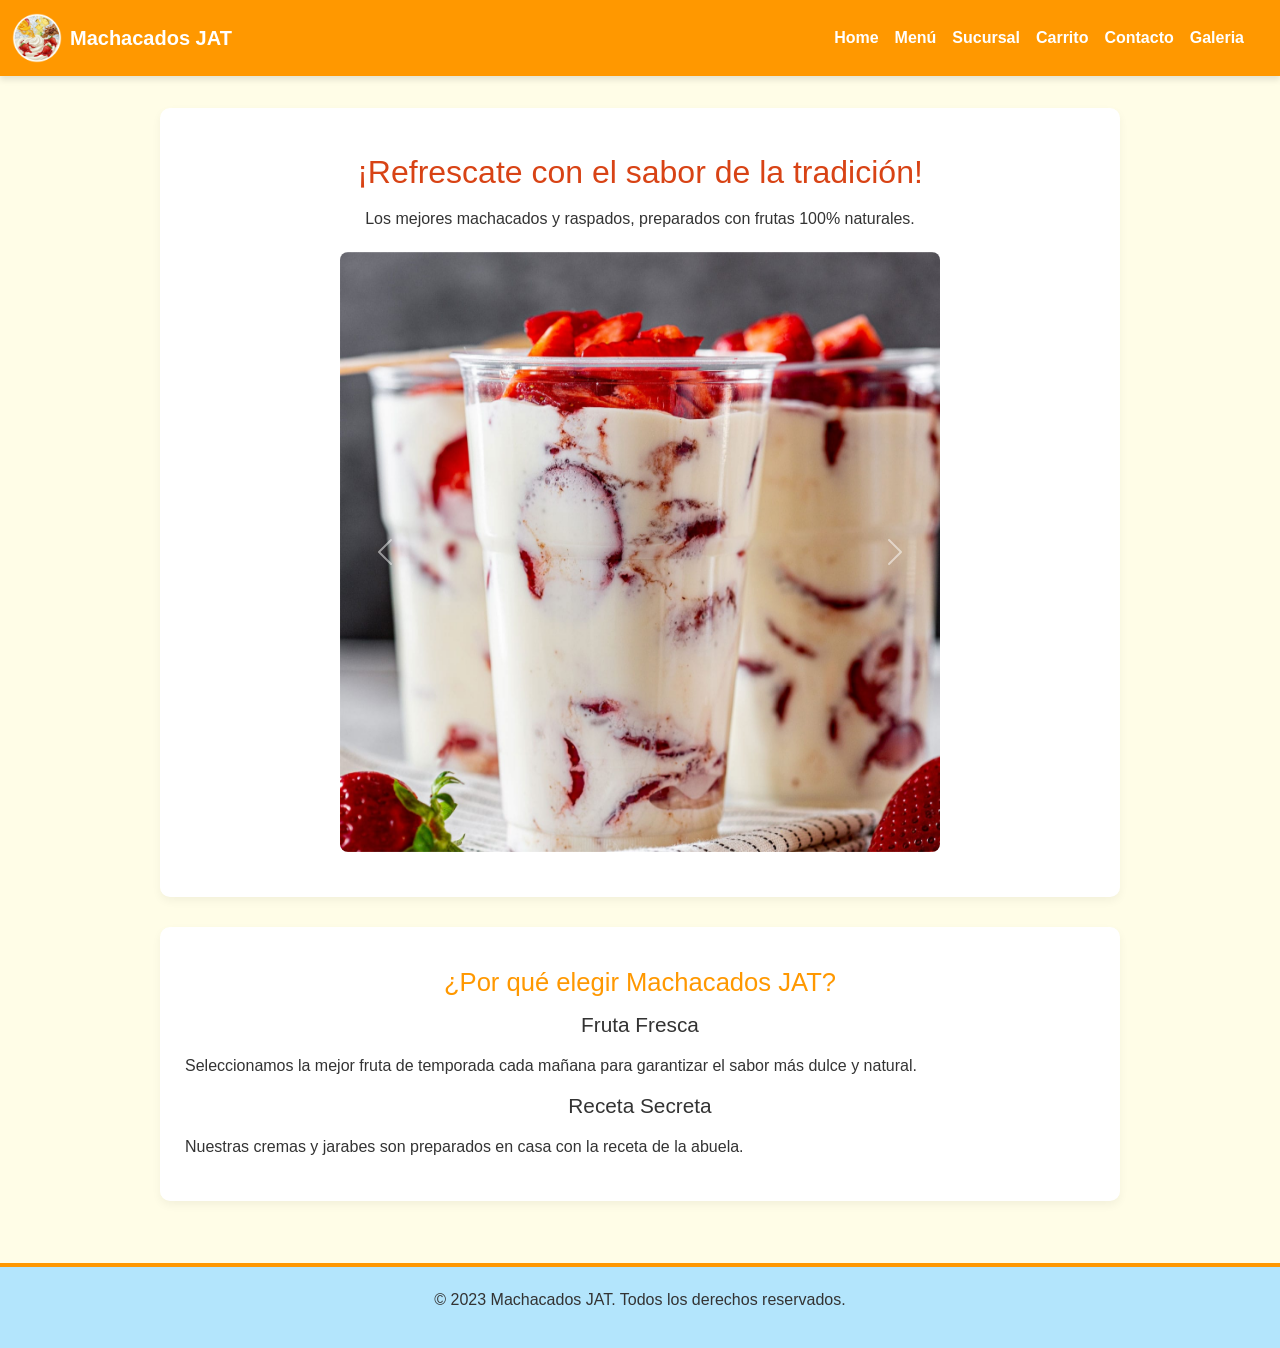
<file: index.html>
<!DOCTYPE html>
<html lang="es">

<head>
    <meta charset="UTF-8">
    <meta name="viewport" content="width=device-width, initial-scale=1.0">
    
    <!-- Etiquetas SEO -->
    <meta name="description" content="Machacados JAT: Los mejores machacados y raspados con fruta 100% natural. Conoce nuestra tradición en Zontecomatlán, Veracruz.">
    <meta name="keywords" content="machacados, raspados, postres, fruta natural, Zontecomatlán, Veracruz">
    
    <title>Machacados JAT - Inicio</title>
    
    <!-- Bootstrap 5.3.8 CSS (Versión unificada) -->
    <link href="https://cdn.jsdelivr.net/npm/bootstrap@5.3.8/dist/css/bootstrap.min.css" rel="stylesheet" crossorigin="anonymous">
    
    <!-- Ruta corregida a carpeta CSS -->
    <link rel="stylesheet" href="./scss/style.css">
</head>

<body>
    <!-- COMPONENTE 1: NAVBAR OFFCANVAS -->
    <header>
        <nav class="navbar navbar-expand-md">
            <div class="container-fluid">
                <!-- Logo -->
                <a class="navbar-brand mi-logo-container" href="#">
                    <img class="logo-header mi-espaciado-logo" src="./img/logo2.png" alt="logo machacados JAT" width="50">
                    <strong>Machacados JAT</strong>
                </a>
                
                <!-- Botón Menú -->
                <button class="navbar-toggler" type="button" data-bs-toggle="offcanvas" data-bs-target="#offcanvasNavbar" aria-controls="offcanvasNavbar" aria-label="Toggle navigation">
                    <span class="navbar-toggler-icon"></span>
                </button>
                
                <!-- Menú Lateral (Offcanvas) -->
                <div class="offcanvas offcanvas-end" tabindex="-1" id="offcanvasNavbar" aria-labelledby="offcanvasNavbarLabel">
                    <div class="offcanvas-header">
                        <h5 class="offcanvas-title" id="offcanvasNavbarLabel">Menú</h5>
                        <button type="button" class="btn-close" data-bs-dismiss="offcanvas" aria-label="Close"></button>
                    </div>
                    <div class="offcanvas-body">
                        <ul class="navbar-nav mi-menu-nav">
                            <li class="nav-item"><a class="nav-link active" aria-current="page" href="#">Home</a></li>
                            <li class="nav-item"><a class="nav-link" href="./pages/menu.html">Menú</a></li>
                            <li class="nav-item"><a class="nav-link" href="./pages/sucursal.html">Sucursal</a></li>
                            <li class="nav-item"><a class="nav-link" href="./pages/carrito.html">Carrito</a></li>
                            <li class="nav-item"><a class="nav-link" href="./pages/contacto.html">Contacto</a></li>
                            <li class="nav-item"><a class="nav-link" href="./pages/galeria.html">Galeria</a></li>
                        </ul>
                    </div>
                </div>
            </div>
        </nav>
    </header>

    <main>
        <section>
            <!-- CORRECCIÓN SEO: Uso de H1 -->
            <h1>¡Refrescate con el sabor de la tradición!</h1>
            <p class="texto-centrado">Los mejores machacados y raspados, preparados con frutas 100% naturales.</p>
            
            <!-- COMPONENTE 2: CAROUSEL -->
            <div id="carruselMachacados" class="carousel slide mi-carrusel-contenedor" data-bs-ride="carousel">
                <div class="carousel-inner">
                    <div class="carousel-item active">
                        <img src="./img/fresas-con-crema.png" class="imagen-carrusel" alt="Machacados y frutas">
                    </div>
                    <div class="carousel-item">
                        <img src="./img/machacado-mango.jpeg" class="imagen-carrusel" alt="Machacado de mango">
                    </div>
                </div>
                <button class="carousel-control-prev" type="button" data-bs-target="#carruselMachacados" data-bs-slide="prev">
                    <span class="carousel-control-prev-icon" aria-hidden="true"></span>
                    <span class="visually-hidden">Anterior</span>
                </button>
                <button class="carousel-control-next" type="button" data-bs-target="#carruselMachacados" data-bs-slide="next">
                    <span class="carousel-control-next-icon" aria-hidden="true"></span>
                    <span class="visually-hidden">Siguiente</span>
                </button>
            </div>
        </section>

        <section>
            <!-- Esto sí puede ser H2 -->
            <h2>¿Por qué elegir Machacados JAT?</h2>
            <div>
                <h3>Fruta Fresca</h3>
                <p>Seleccionamos la mejor fruta de temporada cada mañana para garantizar el sabor más dulce y natural.</p>
                <h3>Receta Secreta</h3>
                <p>Nuestras cremas y jarabes son preparados en casa con la receta de la abuela.</p>
            </div>
        </section>
    </main>

    <footer>
        <p>&copy; 2023 Machacados JAT. Todos los derechos reservados.</p>
    </footer>

    <!-- Bootstrap 5.3.8 JS (Versión unificada) -->
    <script src="https://cdn.jsdelivr.net/npm/bootstrap@5.3.8/dist/js/bootstrap.bundle.min.js" crossorigin="anonymous"></script>
</body>
</html>
</file>
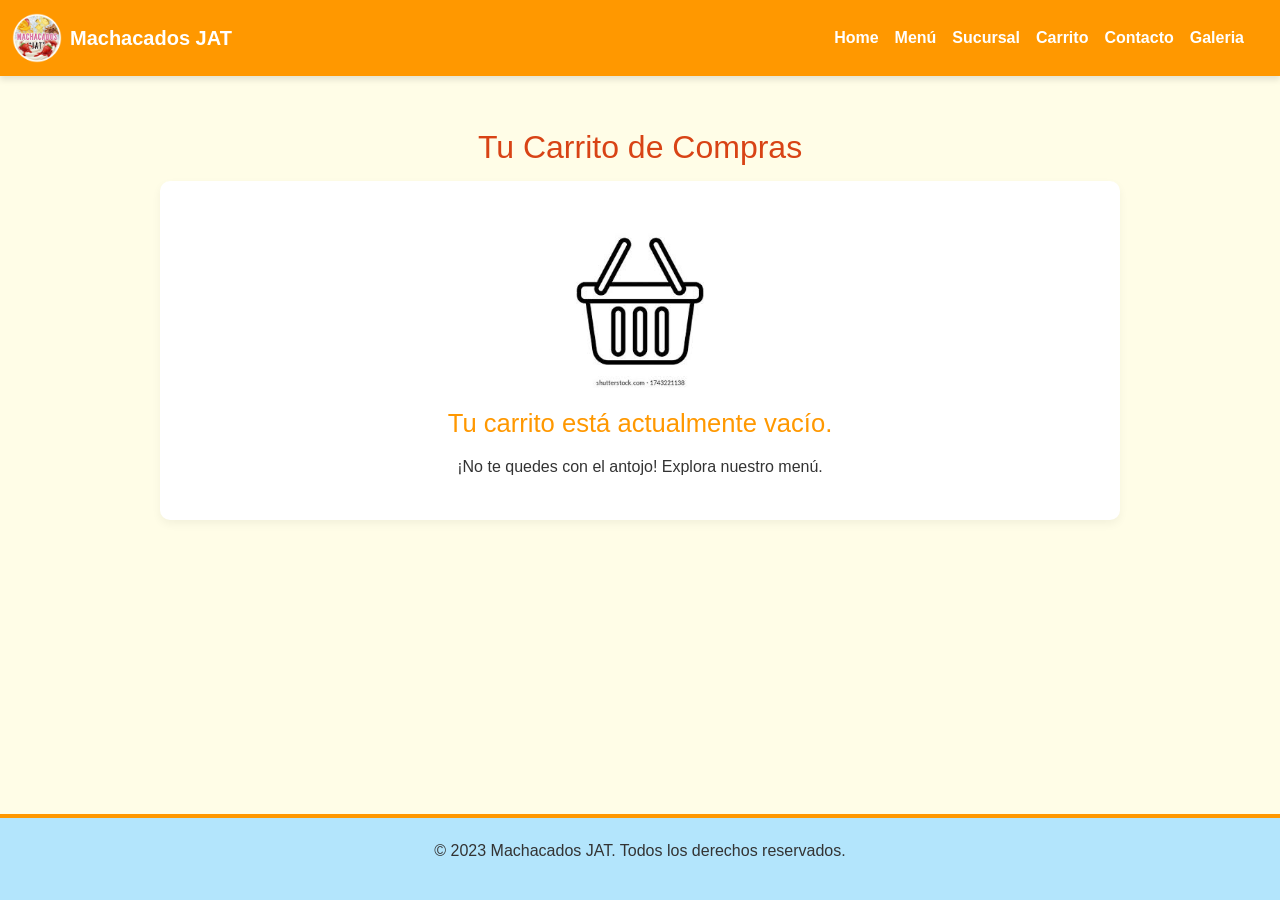
<file: pages/carrito.html>
<!DOCTYPE html>
<html lang="es">

<head>
    <meta charset="UTF-8">
    <meta name="viewport" content="width=device-width, initial-scale=1.0">
    
    <!-- Etiquetas SEO -->
    <meta name="description" content="Revisa tu carrito de compras en Machacados JAT. Finaliza tu pedido de deliciosos postres y raspados.">
    <meta name="keywords" content="carrito de compras, pedido machacados, comprar postres online, Machacados JAT">
    
    <title>Machacados JAT - Carrito</title>
    
    <!-- Bootstrap 5.3.8 CSS -->
    <link href="https://cdn.jsdelivr.net/npm/bootstrap@5.3.8/dist/css/bootstrap.min.css" rel="stylesheet" crossorigin="anonymous">
    
    <!-- Ruta corregida a carpeta CSS -->
    <link rel="stylesheet" href="../scss/style.css">
</head>

<body>
    <!-- NAVBAR OFFCANVAS -->
    <header>
        <nav class="navbar navbar-expand-md">
            <div class="container-fluid">
                <a class="navbar-brand mi-logo-container" href="../index.html">
                    <img class="logo-header mi-espaciado-logo" src="../img/logo.png" alt="logo machacados JAT" width="50">
                    <strong>Machacados JAT</strong>
                </a>
                
                <button class="navbar-toggler" type="button" data-bs-toggle="offcanvas" data-bs-target="#offcanvasNavbar" aria-controls="offcanvasNavbar" aria-label="Toggle navigation">
                    <span class="navbar-toggler-icon"></span>
                </button>
                
                <div class="offcanvas offcanvas-end" tabindex="-1" id="offcanvasNavbar" aria-labelledby="offcanvasNavbarLabel">
                    <div class="offcanvas-header">
                        <h5 class="offcanvas-title" id="offcanvasNavbarLabel">Menú</h5>
                        <button type="button" class="btn-close" data-bs-dismiss="offcanvas" aria-label="Close"></button>
                    </div>
                    <div class="offcanvas-body">
                        <ul class="navbar-nav mi-menu-nav">
                            <li class="nav-item"><a class="nav-link" href="../index.html">Home</a></li>
                            <li class="nav-item"><a class="nav-link" href="./menu.html">Menú</a></li>
                            <li class="nav-item"><a class="nav-link" href="./sucursal.html">Sucursal</a></li>
                            <li class="nav-item"><a class="nav-link active" aria-current="page" href="#">Carrito</a></li>
                            <li class="nav-item"><a class="nav-link" href="./contacto.html">Contacto</a></li>
                            <li class="nav-item"><a class="nav-link" href="./galeria.html">Galeria</a></li>
                        </ul>
                    </div>
                </div>
            </div>
        </nav>
    </header>

    <main>
        <!-- CORRECCIÓN SEO: Uso de H1 -->
        <h1>Tu Carrito de Compras</h1>
        
        <!-- Estado del carrito -->
         <section class="mensaje-centro text-center">
            <img class="imagen-contenido" src="../img/cesta-vacia.jpg" alt="Icono de cesta vacía en Machacados JAT" style="max-width: 150px;">
            <h2>Tu carrito está actualmente vacío.</h2>
            <p>¡No te quedes con el antojo! Explora nuestro menú.</p>
        </section>
    </main>

    <footer>
        <p>&copy; 2023 Machacados JAT. Todos los derechos reservados.</p>
    </footer>

    <!-- Bootstrap 5.3.8 JS -->
    <script src="https://cdn.jsdelivr.net/npm/bootstrap@5.3.8/dist/js/bootstrap.bundle.min.js" crossorigin="anonymous"></script>
</body>
</html>
</file>
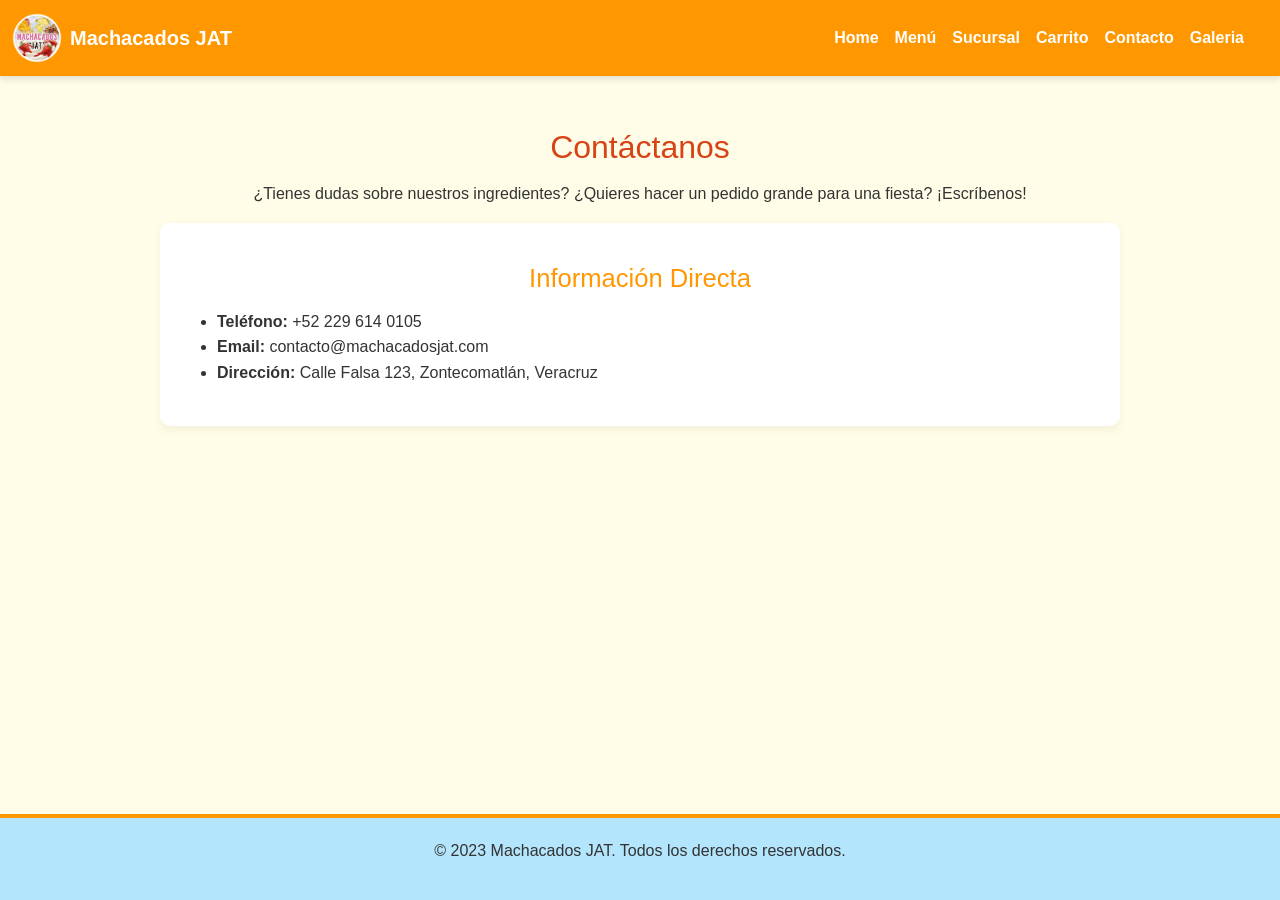
<file: pages/contacto.html>
<!DOCTYPE html>
<html lang="es">

<head>
    <meta charset="UTF-8">
    <meta name="viewport" content="width=device-width, initial-scale=1.0">
    
    <!-- Etiquetas SEO -->
    <meta name="description" content="Contacta a Machacados JAT para pedidos grandes, eventos especiales o información. Teléfono, email y dirección de nuestra sucursal.">
    <meta name="keywords" content="contacto Machacados JAT, teléfono machacados, pedidos eventos, atención al cliente">
    
    <title>Machacados JAT - Contacto</title>
    
    <!-- Bootstrap 5.3.8 CSS -->
    <link href="https://cdn.jsdelivr.net/npm/bootstrap@5.3.8/dist/css/bootstrap.min.css" rel="stylesheet" crossorigin="anonymous">
    
    <!-- Ruta corregida a carpeta CSS -->
    <link rel="stylesheet" href="../scss/style.css">
</head>

<body>
    <!-- NAVBAR OFFCANVAS -->
    <header>
        <nav class="navbar navbar-expand-md">
            <div class="container-fluid">
                <a class="navbar-brand mi-logo-container" href="../index.html">
                    <img class="logo-header mi-espaciado-logo" src="../img/logo.png" alt="logo machacados JAT" width="50">
                    <strong>Machacados JAT</strong>
                </a>
                
                <button class="navbar-toggler" type="button" data-bs-toggle="offcanvas" data-bs-target="#offcanvasNavbar" aria-controls="offcanvasNavbar" aria-label="Toggle navigation">
                    <span class="navbar-toggler-icon"></span>
                </button>
                
                <div class="offcanvas offcanvas-end" tabindex="-1" id="offcanvasNavbar" aria-labelledby="offcanvasNavbarLabel">
                    <div class="offcanvas-header">
                        <h5 class="offcanvas-title" id="offcanvasNavbarLabel">Menú</h5>
                        <button type="button" class="btn-close" data-bs-dismiss="offcanvas" aria-label="Close"></button>
                    </div>
                    <div class="offcanvas-body">
                        <ul class="navbar-nav mi-menu-nav">
                            <li class="nav-item"><a class="nav-link" href="../index.html">Home</a></li>
                            <li class="nav-item"><a class="nav-link" href="./menu.html">Menú</a></li>
                            <li class="nav-item"><a class="nav-link" href="./sucursal.html">Sucursal</a></li>
                            <li class="nav-item"><a class="nav-link" href="./carrito.html">Carrito</a></li>
                            <li class="nav-item"><a class="nav-link active" aria-current="page" href="#">Contacto</a></li>
                            <li class="nav-item"><a class="nav-link" href="./galeria.html">Galeria</a></li>
                        </ul>
                    </div>
                </div>
            </div>
        </nav>
    </header>

    <main>
        <!-- CORRECCIÓN SEO: Uso de H1 -->
        <h1>Contáctanos</h1>
        <p class="texto-centrado">¿Tienes dudas sobre nuestros ingredientes? ¿Quieres hacer un pedido grande para una fiesta? ¡Escríbenos!</p>

        <!-- Información de contacto -->
        <section>
            <h2>Información Directa</h2>
            <ul>
                <li><strong>Teléfono:</strong> +52 229 614 0105</li>
                <li><strong>Email:</strong> contacto@machacadosjat.com</li>
                <li><strong>Dirección:</strong> Calle Falsa 123, Zontecomatlán, Veracruz</li>
            </ul>
        </section>
    </main>

    <footer>
        <p>&copy; 2023 Machacados JAT. Todos los derechos reservados.</p>
    </footer>

    <!-- Bootstrap 5.3.8 JS -->
    <script src="https://cdn.jsdelivr.net/npm/bootstrap@5.3.8/dist/js/bootstrap.bundle.min.js" crossorigin="anonymous"></script>
</body>
</html>
</file>
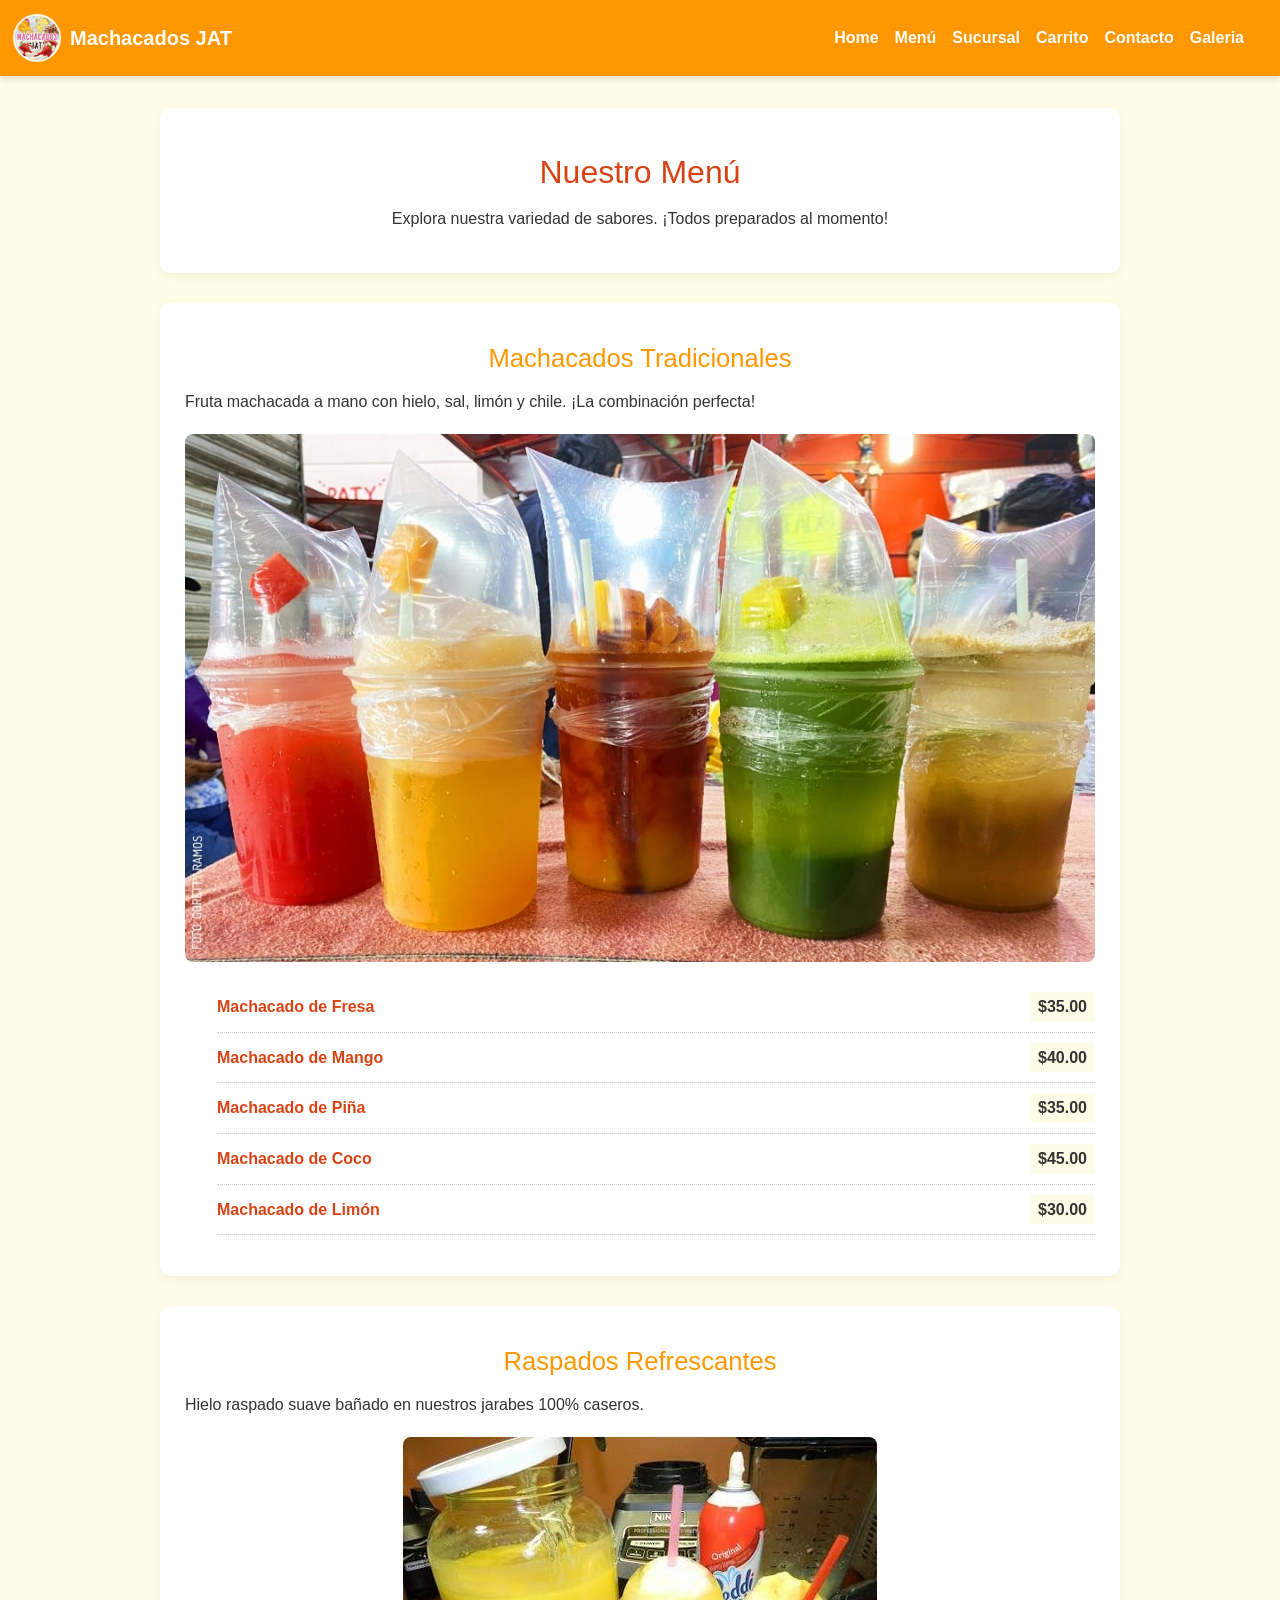
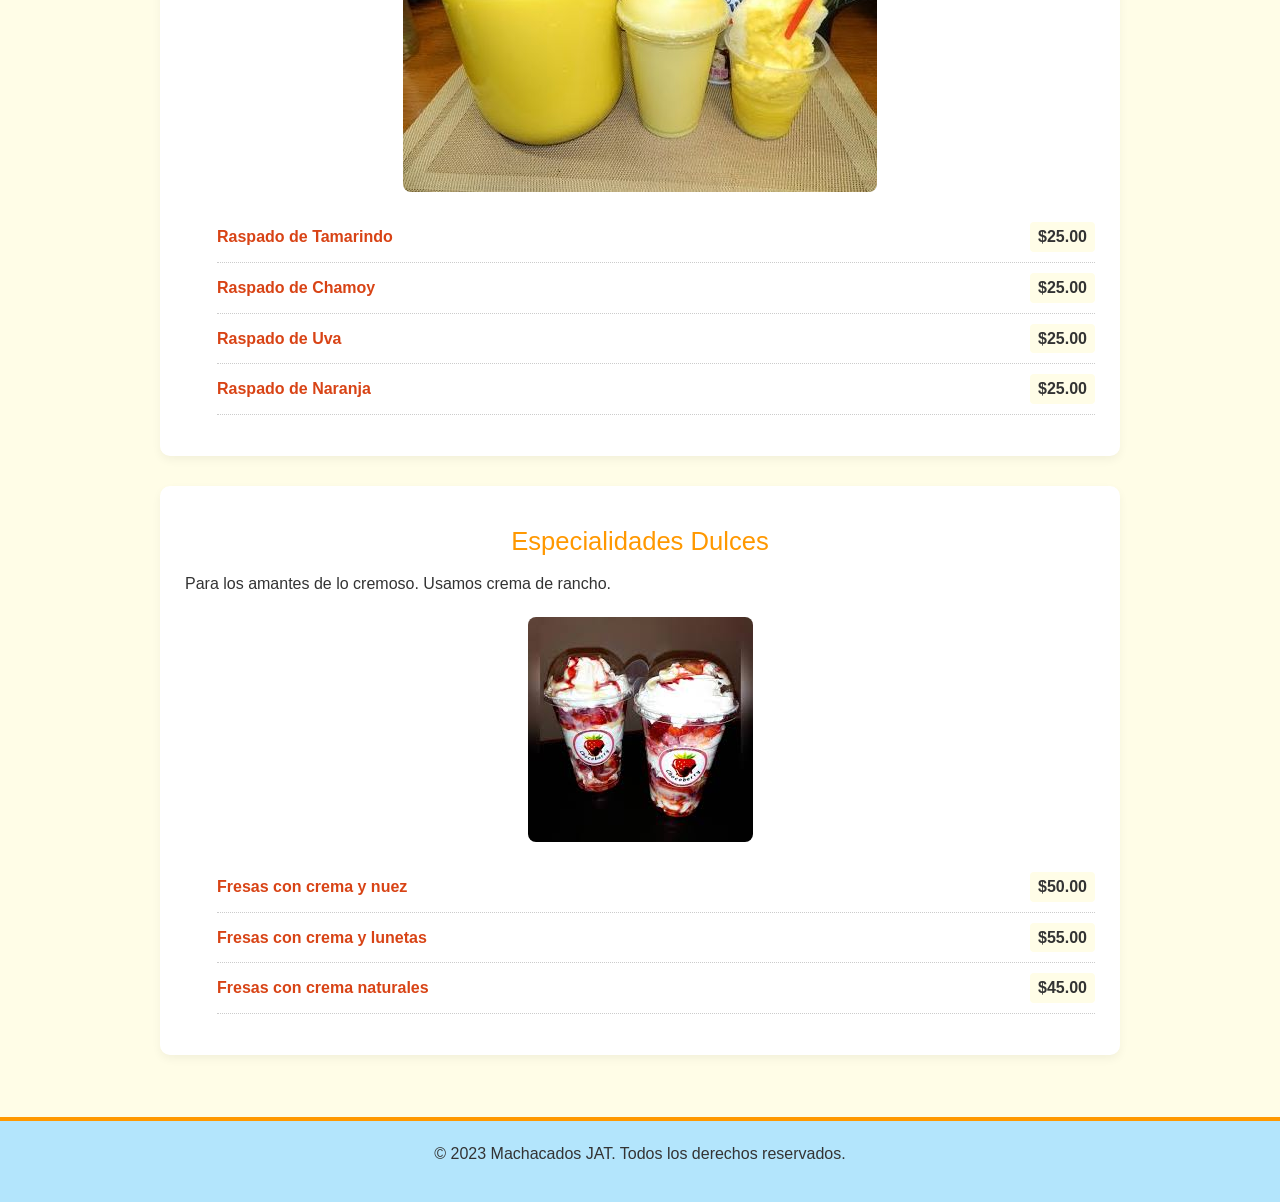
<file: pages/menu.html>
<!DOCTYPE html>
<html lang="es">

<head>
    <meta charset="UTF-8">
    <meta name="viewport" content="width=device-width, initial-scale=1.0">
    
    <!-- Etiquetas SEO -->
    <meta name="description" content="Descubre el menú de Machacados JAT. Raspados, machacados tradicionales y especialidades dulces con ingredientes 100% naturales.">
    <meta name="keywords" content="menú machacados, menú raspados, fresas con crema, precios machacados JAT">
    
    <title>Machacados JAT - Menú</title>
    
    <!-- Bootstrap 5.3.8 CSS -->
    <link href="https://cdn.jsdelivr.net/npm/bootstrap@5.3.8/dist/css/bootstrap.min.css" rel="stylesheet" crossorigin="anonymous">
    
    <!-- Ruta corregida a carpeta CSS -->
    <link rel="stylesheet" href="../scss/style.css">
</head>

<body>
    <!-- NAVBAR OFFCANVAS -->
    <header>
        <nav class="navbar navbar-expand-md">
            <div class="container-fluid">
                <a class="navbar-brand mi-logo-container" href="../index.html">
                    <img class="logo-header mi-espaciado-logo" src="../img/logo.png" alt="logo machacados JAT" width="50">
                    <strong>Machacados JAT</strong>
                </a>
                
                <button class="navbar-toggler" type="button" data-bs-toggle="offcanvas" data-bs-target="#offcanvasNavbar" aria-controls="offcanvasNavbar" aria-label="Toggle navigation">
                    <span class="navbar-toggler-icon"></span>
                </button>
                
                <div class="offcanvas offcanvas-end" tabindex="-1" id="offcanvasNavbar" aria-labelledby="offcanvasNavbarLabel">
                    <div class="offcanvas-header">
                        <h5 class="offcanvas-title" id="offcanvasNavbarLabel">Menú</h5>
                        <button type="button" class="btn-close" data-bs-dismiss="offcanvas" aria-label="Close"></button>
                    </div>
                    <div class="offcanvas-body">
                        <ul class="navbar-nav mi-menu-nav">
                            <li class="nav-item"><a class="nav-link" href="../index.html">Home</a></li>
                            <li class="nav-item"><a class="nav-link active" aria-current="page" href="#">Menú</a></li>
                            <li class="nav-item"><a class="nav-link" href="./sucursal.html">Sucursal</a></li>
                            <li class="nav-item"><a class="nav-link" href="./carrito.html">Carrito</a></li>
                            <li class="nav-item"><a class="nav-link" href="./contacto.html">Contacto</a></li>
                            <li class="nav-item"><a class="nav-link" href="./galeria.html">Galeria</a></li>
                        </ul>
                    </div>
                </div>
            </div>
        </nav>
    </header>

    <main>
        <section>
            <!-- CORRECCIÓN SEO: Uso de H1 -->
            <h1>Nuestro Menú</h1>
            <p class="texto-centrado">Explora nuestra variedad de sabores. ¡Todos preparados al momento!</p>
        </section>

        <!-- Categoría 1 -->
        <section>
            <h2>Machacados Tradicionales</h2>
            <p>Fruta machacada a mano con hielo, sal, limón y chile. ¡La combinación perfecta!</p>
            <img class="imagen-contenido" src="../img/machacados.jpg" alt="Foto de varios machacados">
            
            <ul class="menu-list">
                <li><strong>Machacado de Fresa</strong> <span>$35.00</span></li>
                <li><strong>Machacado de Mango</strong> <span>$40.00</span></li>
                <li><strong>Machacado de Piña</strong> <span>$35.00</span></li>
                <li><strong>Machacado de Coco</strong> <span>$45.00</span></li>
                <li><strong>Machacado de Limón</strong> <span>$30.00</span></li>
            </ul>
        </section>

        <!-- Categoría 2 -->
        <section>
            <h2>Raspados Refrescantes</h2>
            <p>Hielo raspado suave bañado en nuestros jarabes 100% caseros.</p>
            <img class="imagen-contenido" src="../img/raspados.jpg" alt="Foto de raspados">

            <ul class="menu-list">
                <li><strong>Raspado de Tamarindo</strong> <span>$25.00</span></li>
                <li><strong>Raspado de Chamoy</strong> <span>$25.00</span></li>
                <li><strong>Raspado de Uva</strong> <span>$25.00</span></li>
                <li><strong>Raspado de Naranja</strong> <span>$25.00</span></li>
            </ul>
        </section>

        <!-- Categoría 3 -->
        <section>
            <h2>Especialidades Dulces</h2>
            <p>Para los amantes de lo cremoso. Usamos crema de rancho.</p>
            <img class="imagen-contenido" src="../img/fresas con crema.jpg" alt="Foto detalle de fresas con crema">

            <ul class="menu-list">
                <li><strong>Fresas con crema y nuez</strong> <span>$50.00</span></li>
                <li><strong>Fresas con crema y lunetas</strong> <span>$55.00</span></li>
                <li><strong>Fresas con crema naturales</strong> <span>$45.00</span></li>
            </ul>
        </section>
    </main>

    <footer>
        <p>&copy; 2023 Machacados JAT. Todos los derechos reservados.</p>
    </footer>

    <!-- Bootstrap 5.3.8 JS -->
    <script src="https://cdn.jsdelivr.net/npm/bootstrap@5.3.8/dist/js/bootstrap.bundle.min.js" crossorigin="anonymous"></script>
</body>
</html>
</file>
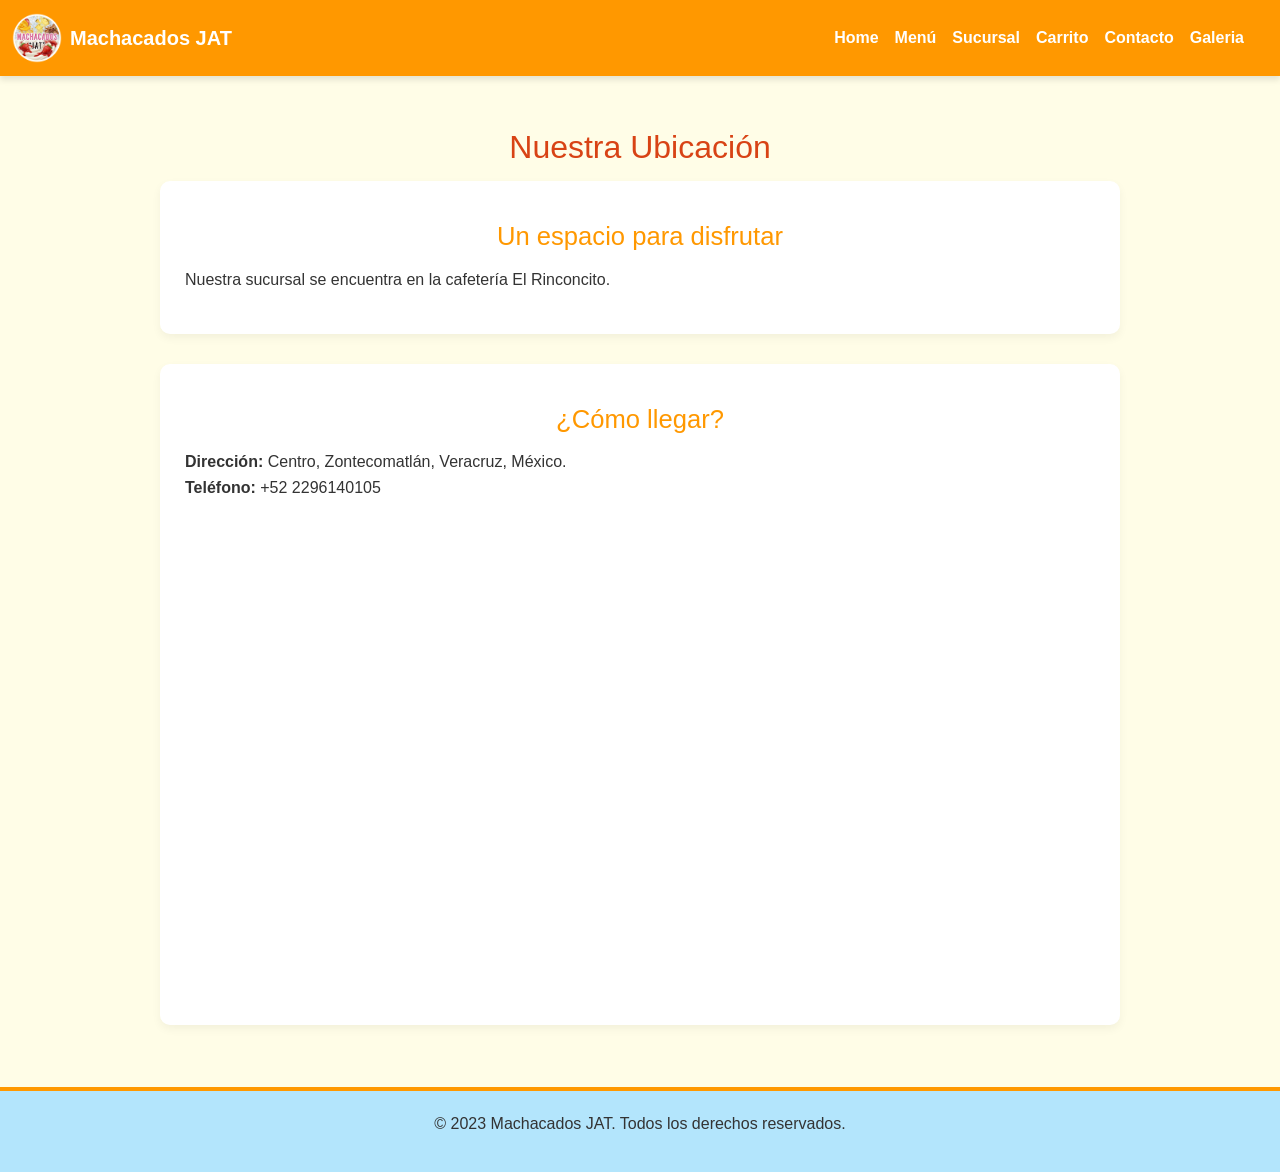
<file: pages/sucursal.html>
<!DOCTYPE html>
<html lang="es">

<head>
    <meta charset="UTF-8">
    <meta name="viewport" content="width=device-width, initial-scale=1.0">
    
    <!-- Etiquetas SEO -->
    <meta name="description" content="Visita la sucursal de Machacados JAT en la cafetería El Rinconcito, Zontecomatlán, Veracruz. Consulta nuestro mapa y cómo llegar.">
    <meta name="keywords" content="ubicación machacados JAT, sucursal, mapa, Zontecomatlán, Veracruz, cafetería el rinconcito">
    
    <title>Machacados JAT - Sucursal</title>
    
    <!-- Bootstrap 5.3.8 CSS -->
    <link href="https://cdn.jsdelivr.net/npm/bootstrap@5.3.8/dist/css/bootstrap.min.css" rel="stylesheet" crossorigin="anonymous">
    
    <!-- Ruta corregida a carpeta CSS -->
    <link rel="stylesheet" href="../scss/style.css">
</head>

<body>
    <!-- NAVBAR OFFCANVAS -->
    <header>
        <nav class="navbar navbar-expand-md">
            <div class="container-fluid">
                <a class="navbar-brand mi-logo-container" href="../index.html">
                    <img class="logo-header mi-espaciado-logo" src="../img/logo.png" alt="logo machacados JAT" width="50">
                    <strong>Machacados JAT</strong>
                </a>
                
                <button class="navbar-toggler" type="button" data-bs-toggle="offcanvas" data-bs-target="#offcanvasNavbar" aria-controls="offcanvasNavbar" aria-label="Toggle navigation">
                    <span class="navbar-toggler-icon"></span>
                </button>
                
                <div class="offcanvas offcanvas-end" tabindex="-1" id="offcanvasNavbar" aria-labelledby="offcanvasNavbarLabel">
                    <div class="offcanvas-header">
                        <h5 class="offcanvas-title" id="offcanvasNavbarLabel">Menú</h5>
                        <button type="button" class="btn-close" data-bs-dismiss="offcanvas" aria-label="Close"></button>
                    </div>
                    <div class="offcanvas-body">
                        <ul class="navbar-nav mi-menu-nav">
                            <li class="nav-item"><a class="nav-link" href="../index.html">Home</a></li>
                            <li class="nav-item"><a class="nav-link" href="./menu.html">Menú</a></li>
                            <li class="nav-item"><a class="nav-link active" aria-current="page" href="#">Sucursal</a></li>
                            <li class="nav-item"><a class="nav-link" href="./carrito.html">Carrito</a></li>
                            <li class="nav-item"><a class="nav-link" href="./contacto.html">Contacto</a></li>
                            <li class="nav-item"><a class="nav-link" href="./galeria.html">Galeria</a></li>
                        </ul>
                    </div>
                </div>
            </div>
        </nav>
    </header>

    <main>
        <!-- CORRECCIÓN SEO: Uso de H1 -->
        <h1>Nuestra Ubicación</h1>
        
        <!-- Sección de Descripción del lugar -->
        <section>
            <h2>Un espacio para disfrutar</h2>
            <p>Nuestra sucursal se encuentra en la cafetería El Rinconcito.</p>
        </section>

        <!-- Sección de Mapa -->
        <section>
            <h2>¿Cómo llegar?</h2>
            <address>
                <strong>Dirección:</strong> Centro, Zontecomatlán, Veracruz, México.<br>
                <strong>Teléfono:</strong> +52 2296140105
            </address>
            <br>
            <iframe src="https://www.google.com/maps/embed?pb=!1m18!1m12!1m3!1d7461.471007320106!2d-98.3437991!3d20.7615119!2m3!1f0!2f0!3f0!3m2!1i1024!2i768!4f13.1!3m3!1m2!1s0x85d0d1a54283ee85%3A0xbcc232635536fb0d!2s92630%20Zontecomatl%C3%A1n%20de%20L%C3%B3pez%20y%20Fuentes%2C%20Ver.!5e0!3m2!1ses-419!2smx!4v1768455148843!5m2!1ses-419!2smx" width="100%" height="450" style="border:0;" allowfullscreen="" loading="lazy" referrerpolicy="no-referrer-when-downgrade"></iframe>
        </section>
    </main>

    <footer>
        <p>&copy; 2023 Machacados JAT. Todos los derechos reservados.</p>
    </footer>

    <!-- Bootstrap 5.3.8 JS -->
    <script src="https://cdn.jsdelivr.net/npm/bootstrap@5.3.8/dist/js/bootstrap.bundle.min.js" crossorigin="anonymous"></script>
</body>
</html>
</file>
<file: scss/style.css>
@charset "UTF-8";
/* =========================================
   IMPORTACIÓN DE PARCIALES (Requisito: Partials)
   ========================================= */
/* =========================================
   VARIABLES SASS (Requisito: Variables)
   ========================================= */
/* =========================================
   MIXINS, EXTENDS Y ANIMACIONES
   ========================================= */
.mi-logo-container {
  display: flex;
  align-items: center;
  justify-content: center;
}

@keyframes fadeInUp {
  from {
    opacity: 0;
    transform: translateY(20px);
  }
  to {
    opacity: 1;
    transform: translateY(0);
  }
}
/* =========================================
   RESET
   ========================================= */
* {
  margin: 0;
  padding: 0;
  box-sizing: border-box;
}

/* =========================================
   BASE (MÓVIL POR DEFECTO)
   ========================================= */
body {
  font-family: "Segoe UI", Tahoma, Geneva, Verdana, sans-serif;
  background-color: #FFFDE7;
  color: #333333;
  line-height: 1.6;
  display: flex;
  flex-direction: column;
  min-height: 100vh;
}

/* CORRECCIÓN: Actualizado H1 para que mantenga el estilo visual de tus antiguos H2 */
h1, h2, h3 {
  margin-bottom: 15px;
  text-align: center;
}

h1 {
  font-size: 2rem;
  color: #D84315;
  margin-top: 20px;
}

h2 {
  font-size: 1.6rem;
  color: #FF9800;
  margin-top: 15px;
}

h3 {
  font-size: 1.3rem;
  color: #333;
}

/* =========================================
   NAVBAR Y COMPONENTES
   ========================================= */
.logo-header {
  transition: transform 0.3s ease;
}
.logo-header:hover {
  transform: scale(1.1);
}

.navbar {
  background-color: #FF9800 !important;
  box-shadow: 0 4px 6px rgba(0, 0, 0, 0.1);
}

@media (max-width: 767.98px) {
  .offcanvas {
    background-color: #FF9800 !important;
  }
}
.navbar-brand strong, .nav-link, .offcanvas-title {
  color: #ffffff !important;
  font-weight: bold;
}

.nav-link:hover {
  background-color: rgba(255, 255, 255, 0.2);
  border-radius: 5px;
}

.navbar-toggler {
  border-color: rgba(255, 255, 255, 0.5) !important;
}

.navbar-toggler-icon {
  background-image: url("data:image/svg+xml,%3csvg xmlns='http://www.w3.org/2000/svg' viewBox='0 0 30 30'%3e%3cpath stroke='rgba%28255, 255, 255, 1%29' stroke-linecap='round' stroke-miterlimit='10' stroke-width='2' d='M4 7h22M4 15h22M4 23h22'/%3e%3c/svg%3e") !important;
}

.btn-close {
  filter: invert(1);
}

/* =========================================
   MAIN Y SECCIONES
   ========================================= */
main {
  width: 96%;
  max-width: 1000px;
  margin: 12px auto;
  padding: 12px;
  background-color: transparent;
}
@media (min-width: 521px) {
  main {
    width: 94%;
    padding: 16px;
  }
}
@media (min-width: 900px) {
  main {
    width: 90%;
    padding: 20px;
  }
}
main section {
  background-color: #ffffff;
  border-radius: 10px;
  padding: 14px;
  margin-bottom: 30px;
  box-shadow: 0 4px 10px rgba(0, 0, 0, 0.05);
  animation: fadeInUp 2s ease-out both;
}
main section:nth-child(1) {
  animation-delay: 0.1s;
}
main section:nth-child(2) {
  animation-delay: 0.2s;
}
main section:nth-child(3) {
  animation-delay: 0.5s;
}
main section:nth-child(4) {
  animation-delay: 0.8s;
}
@media (min-width: 521px) {
  main section {
    padding: 18px;
  }
}
@media (min-width: 900px) {
  main section {
    padding: 25px;
  }
}

.imagen-contenido {
  display: block;
  max-width: 100%;
  height: auto;
  margin: 20px auto;
  border-radius: 8px;
  transition: transform 0.4s ease, box-shadow 0.4s ease;
}
.imagen-contenido:hover {
  transform: scale(1.03);
  box-shadow: 0 8px 15px rgba(0, 0, 0, 0.1);
}

/* =========================================
   MENÚ Y LISTAS
   ========================================= */
.menu-list {
  list-style: none;
}
.menu-list li {
  display: flex;
  flex-direction: column;
  align-items: flex-start;
  gap: 10px;
  border-bottom: 1px dotted #ccc;
  padding: 10px 0;
}
@media (min-width: 521px) {
  .menu-list li {
    flex-direction: row;
    align-items: center;
    justify-content: space-between;
  }
}
.menu-list li strong {
  color: #D84315;
}
.menu-list li span {
  font-weight: bold;
  background-color: #FFFDE7;
  padding: 2px 8px;
  border-radius: 4px;
}

/* =========================================
   CLASES UTILITARIAS PROPIAS
   ========================================= */
.mi-espaciado-logo {
  margin-right: 0.5rem;
}

.mi-menu-nav {
  justify-content: flex-end;
  flex-grow: 1;
  padding-right: 1rem;
}

.texto-centrado {
  text-align: center;
}

.mi-carrusel-contenedor {
  max-width: 600px;
  margin: 20px auto;
  border-radius: 8px;
  overflow: hidden;
}

.imagen-carrusel {
  display: block;
  width: 100%;
}

/* =========================================
   FOOTER
   ========================================= */
footer {
  background-color: #B3E5FC;
  text-align: center;
  padding: 20px;
  margin-top: auto;
  border-top: 4px solid #FF9800;
}

/* =========================================
   GALERÍA GRID
   ========================================= */
.contenedor-padre {
  display: grid;
  grid-template-areas: "titulo" "imgti" "imgtu" "imgty" "imgtt" "imgto" "imgtp" "imgtl";
  grid-template-columns: 1fr;
  grid-template-rows: auto repeat(6, 220px);
  gap: 10px;
  justify-content: center;
  background-color: #ffffff;
  border-radius: 10px;
  padding: 14px;
  border: #333333 2px solid;
}
@media (min-width: 521px) {
  .contenedor-padre {
    padding: 20px;
    grid-template-areas: "titulo titulo" "imgti imgtu" "imgty imgtt" "imgto imgtp" "imgtl imgtl";
    grid-template-columns: 1fr 1fr;
    grid-template-rows: auto repeat(4, 220px);
  }
}
@media (min-width: 900px) {
  .contenedor-padre {
    grid-template-areas: "titulo titulo titulo" "imgti imgtu imgty" "imgti imgtu imgtt" "imgto imgtp imgtl";
    grid-template-columns: 34% 33% 33%;
    grid-template-rows: auto repeat(3, 200px);
  }
}
.contenedor-padre img {
  width: 100%;
  height: 100%;
  -o-object-fit: cover;
     object-fit: cover;
  border-radius: 10px;
  transition: transform 0.5s ease, filter 0.5s ease;
  filter: brightness(0.9);
}
.contenedor-padre img:hover {
  transform: scale(1.05);
  filter: brightness(1.1);
}

.Titulogal {
  grid-area: titulo;
  text-align: center;
  margin-bottom: 10px;
}

.img1 {
  grid-area: imgti;
}

.img2 {
  grid-area: imgtu;
}

.img3 {
  grid-area: imgty;
}

.img4 {
  grid-area: imgto;
}

.img5 {
  grid-area: imgtp;
}

.img6 {
  grid-area: imgtl;
}

.img7 {
  grid-area: imgtt;
}
</file>
